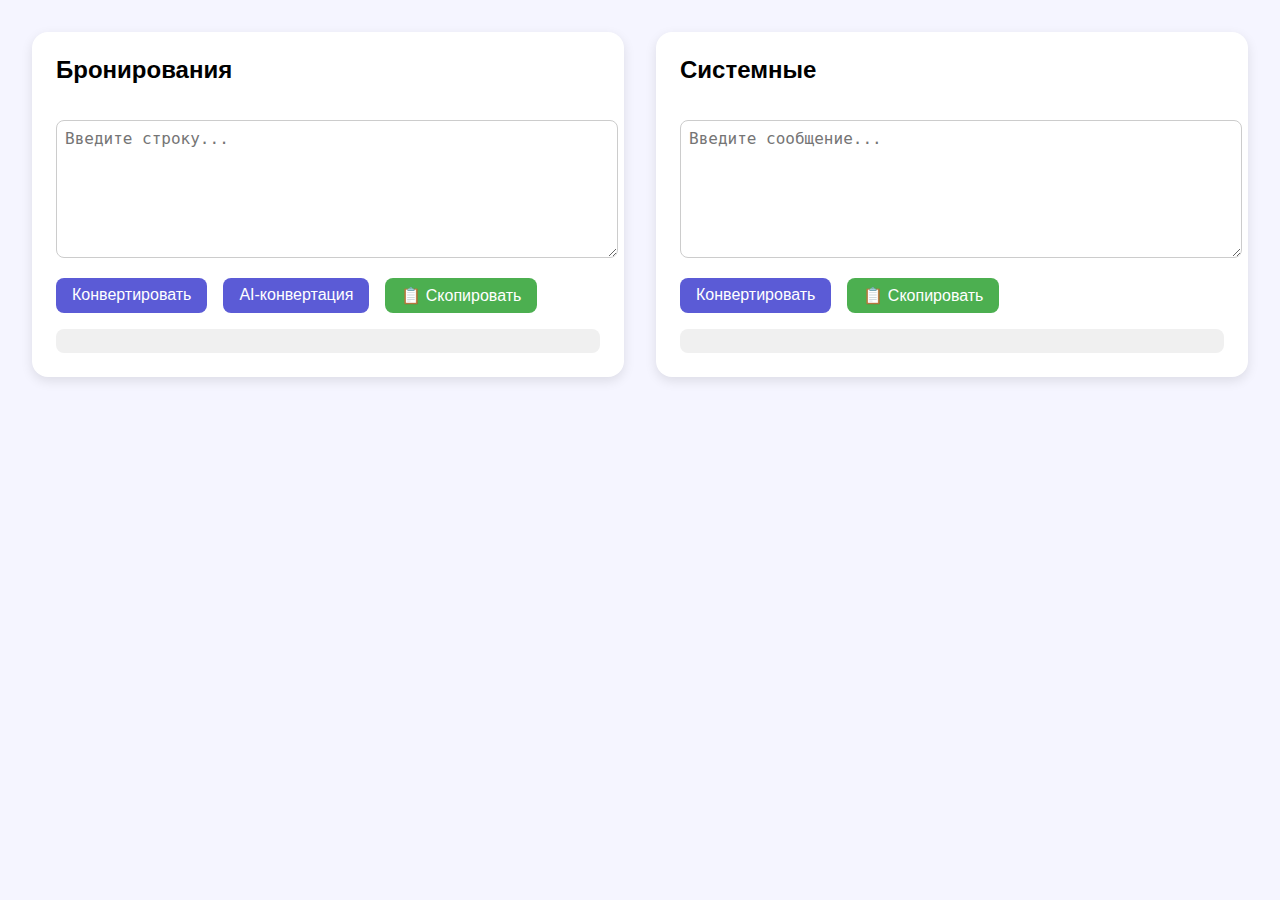
<file: index.html>
<!DOCTYPE html>
<html lang="ru">
<head>
  <meta charset="UTF-8" />
  <meta name="viewport" content="width=device-width, initial-scale=1.0">
  <title>Парсер строки бронирования</title>
  <style>
    body {
      font-family: sans-serif;
      background-color: #f5f5ff;
      margin: 0;
      padding: 2rem;
    }
    .container {
      display: flex;
      justify-content: space-between;
      gap: 2rem;
    }
    .block {
      flex: 1;
      background: white;
      border-radius: 1rem;
      padding: 1.5rem;
      box-shadow: 0 4px 12px rgba(0,0,0,0.1);
    }
    h2 {
      margin-top: 0;
    }
    textarea {
      width: 100%;
      height: 120px;
      margin-top: 1rem;
      font-family: monospace;
      font-size: 16px;
      padding: 0.5rem;
      border: 1px solid #ccc;
      border-radius: 8px;
    }
    .buttons {
      margin-top: 1rem;
      display: flex;
      gap: 1rem;
    }
    button {
      padding: 0.5rem 1rem;
      font-size: 16px;
      border: none;
      border-radius: 8px;
      cursor: pointer;
    }
    .convert {
      background-color: #5b5bd6;
      color: white;
    }
    .copy {
      background-color: #4caf50;
      color: white;
    }
    .output {
      background-color: #f0f0f0;
      border-radius: 8px;
      padding: 0.75rem;
      font-family: monospace;
      font-size: 16px;
      white-space: pre-wrap;
      margin-top: 1rem;
    }
  </style>
</head>
<body>
  <div class="container">
    <div class="block">
      <h2>Бронирования</h2>
      <textarea id="bookingInput" placeholder="Введите строку..."></textarea>
      <div class="buttons">
        <button class="convert" onclick="convertBooking()">Конвертировать</button>
        <button class="convert" onclick="convertBookingAI()">AI-конвертация</button>
        <button class="copy" onclick="copyResult('bookingResult')">📋 Скопировать</button>
      </div>
      <div id="bookingResult" class="output"></div>
    </div>

    <div class="block">
      <h2>Системные</h2>
      <textarea id="systemInput" placeholder="Введите сообщение..."></textarea>
      <div class="buttons">
        <button class="convert" onclick="convertSystem()">Конвертировать</button>
        <button class="copy" onclick="copyResult('systemResult')">📋 Скопировать</button>
      </div>
      <div id="systemResult" class="output"></div>
    </div>
  </div>

  <script>
    function convertBooking() {
      const input = document.getElementById('bookingInput').value.trim();
      document.getElementById('bookingResult').textContent = '[результат будет тут]\n' + input;
    }

    function convertSystem() {
      const input = document.getElementById('systemInput').value.trim();
      document.getElementById('systemResult').textContent = '[результат будет тут]\n' + input;
    }

    function copyResult(id) {
      const text = document.getElementById(id).textContent;
      navigator.clipboard.writeText(text).then(() => alert('Скопировано!'));
    }
  </script>
</body>
</html>
</file>
